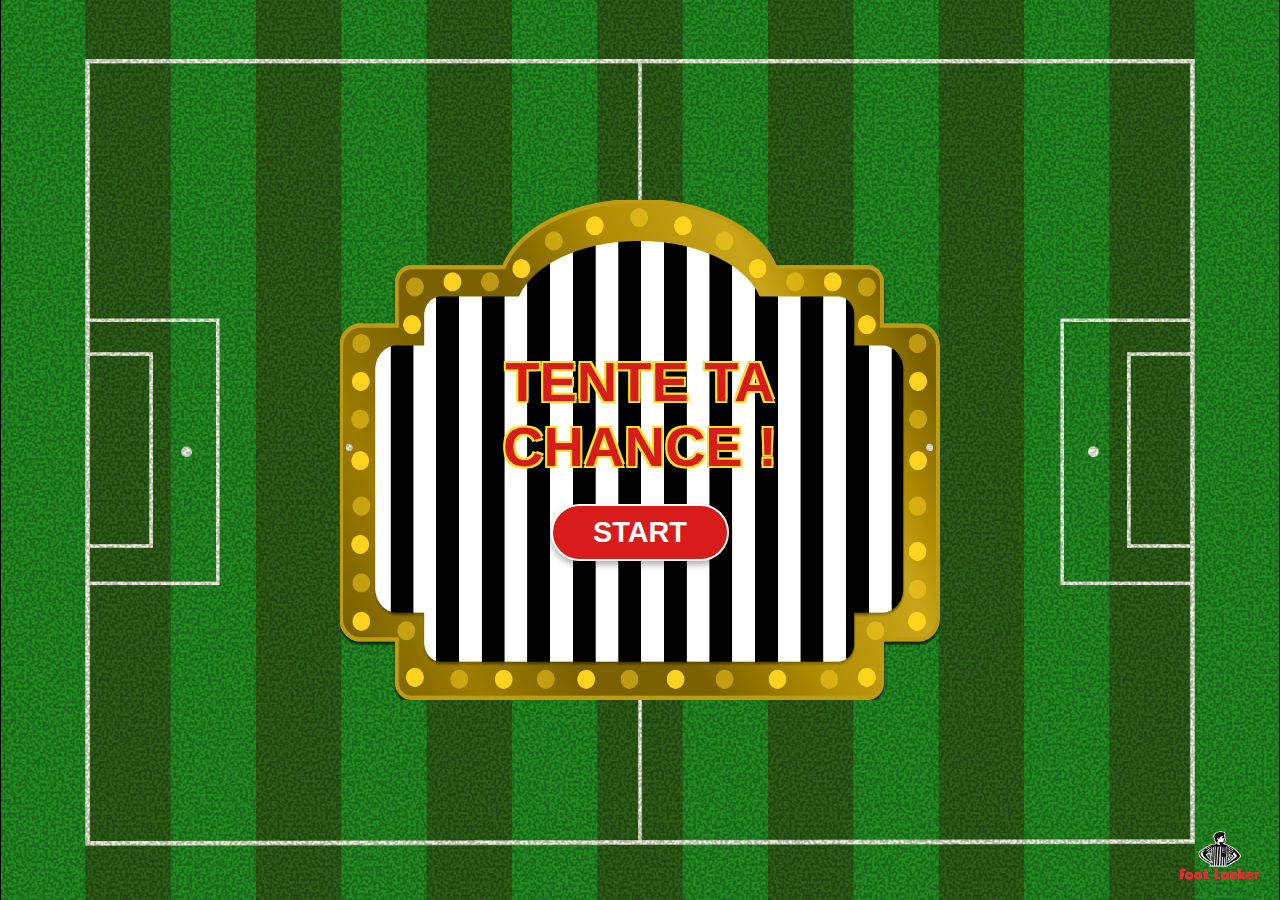
<file: index.html>
<!DOCTYPE html>
<html lang="fr">
<head>
    <meta charset="UTF-8">
    <meta name="viewport" content="width=device-width, initial-scale=1.0">
    <title>Jeu - Tente ta chance</title>
    <link rel="stylesheet" href="css/style.css">
</head>
<body class="home-page">

    <!-- Conteneur du cadre doré avec rayures -->
    <div class="card-container">
        <h1 class="main-title">TENTE TA CHANCE !</h1>
        <a href="page2.html" class="btn-start">START</a>
    </div>

    <!-- Logo Foot Locker en bas à droite -->
    <img src="images/foot-locker-logo 1.png" alt="Foot Locker Logo" class="logo-corner">

</body>
</html>
</file>
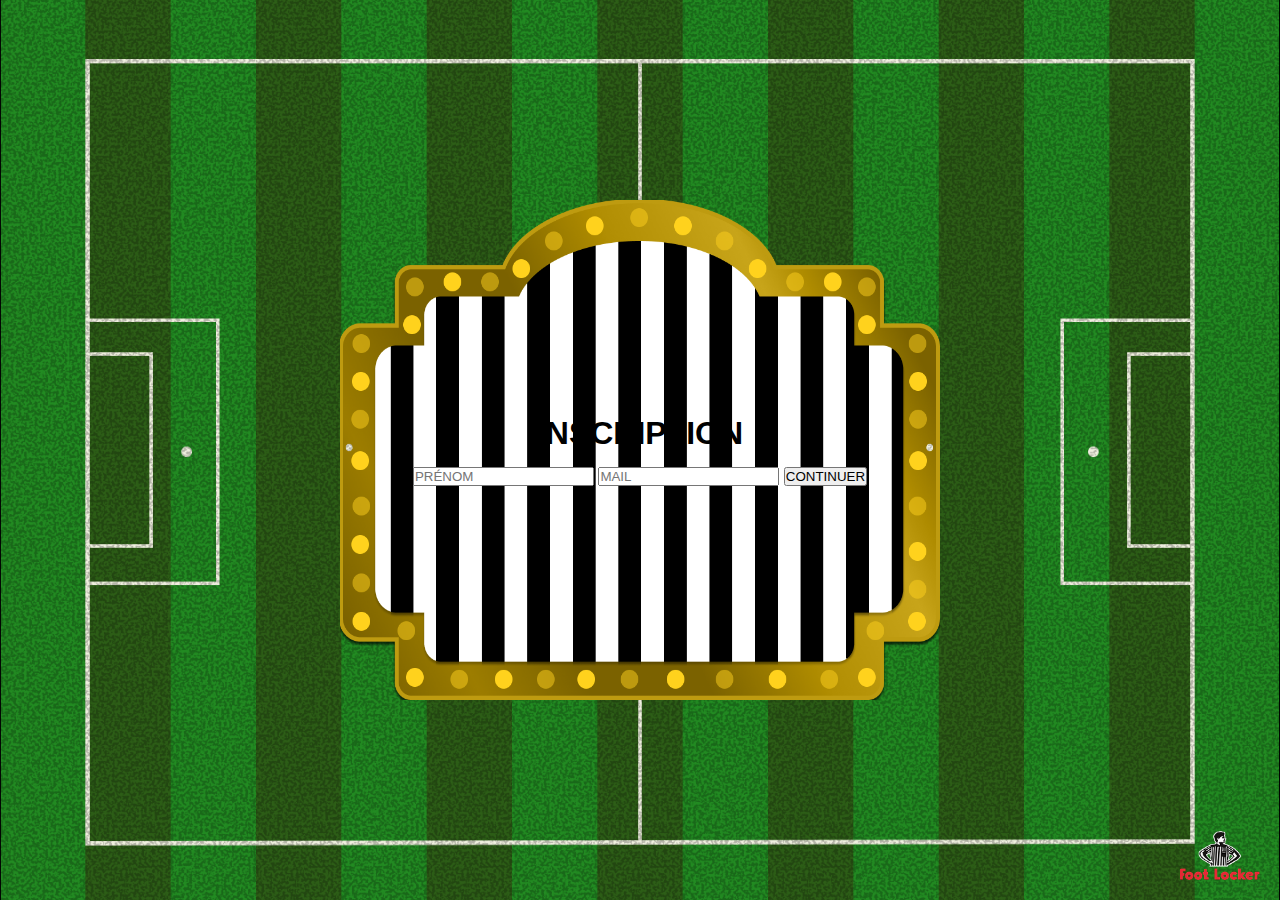
<file: page2.html>
<!DOCTYPE html>
<html lang="fr">
<head>
    <meta charset="UTF-8">
    <meta name="viewport" content="width=device-width, initial-scale=1.0">
    <title>Inscription - Jeu</title>
    <link rel="stylesheet" href="css/style.css">
</head>
<body class="inscription-page">

    <!-- Conteneur du cadre doré avec formulaire -->
    <div class="card-container">
        <h1 class="form-title">INSCRIPTION</h1>
        
        <form class="inscription-form" action="page3.html" method="get">
            <input type="text" name="prenom" placeholder="PRÉNOM" required class="form-input">
            <input type="email" name="email" placeholder="MAIL" required class="form-input">
            
            <button type="submit" class="btn-continue">CONTINUER</button>
        </form>
    </div>

    <!-- Logo Foot Locker en bas à droite -->
    <img src="images/foot-locker-logo 1.png" alt="Foot Locker Logo" class="logo-corner">

</body>
</html>
</file>
<file: css/style.css>
/* =========================================
   1. GLOBAL RESET
   ========================================= */
:root {
    --font-main: 'Jersey 10', 'Bebas Neue', sans-serif;
}

* { margin: 0; padding: 0; box-sizing: border-box; }

body {
    display: flex;
    justify-content: center;
    align-items: center;
    min-height: 100vh;
    font-family: var(--font-main);
    background-image: url('../images/Desktop14.png'); /* Background */
    background-position: center;
    background-size: cover;
    overflow: hidden; 
}

img { max-width: 100%; height: auto; display: block; }

/* =========================================
   2. THE CARD (DEFAULT: PAGE 1 & 2)
   ========================================= */
.card-container {
    background-image: url('../images/game-wrapper.png');
    background-size: 100% 100%; /* Forces image to stretch to fit */
    background-repeat: no-repeat;
    background-position: center;
    
    /* FIX: Made it taller so the Form fits nicely */
    width: 600px;  
    height: 500px; 
    
    display: flex;
    flex-direction: column;
    justify-content: center;
    align-items: center;
    gap: 15px; 
    padding: 40px; 
    position: relative;
}

/* --- TITLE (Default) --- */
.main-title {
    font-family: 'Impact', sans-serif;
    font-size: 3.5rem; 
    color: #D81B1B;
    text-transform: uppercase;
    text-shadow: -2px -2px 0 #f5e12e, 2px -2px 0 #f5e12e, -2px 2px 0 #f5e12e, 2px 2px 0 #f5e12e;
    
    /* FIX: Pushes title down slightly from the top edge */
    margin-top: 10px; 
    text-align: center;
}

/* =========================================
   3. THE EXCEPTION (PAGE 3 ONLY)
   (This is the Big Card for the Slot Machine)
   ========================================= */
.card-container.game-mode {
    width: 900px;  /* Wider for the game */
    height: 600px; /* Taller for the game */
    gap: 10px; 
}

/* Make title bigger ONLY on Page 3 */
.card-container.game-mode .main-title {
    font-size: 4.5rem; 
    margin-top: -30px;
}

/* =========================================
   4. FORM STYLES (Page 2 Fixes)
   ========================================= */
.game-form {
    display: flex;
    flex-direction: column;
    width: 70%;      /* Narrower so it looks neat */
    gap: 12px;       /* Space between inputs */
    align-items: center;
    margin-top: 10px;
}

.game-form input {
    width: 100%;
    padding: 10px 15px;
    border: 2px solid #000;
    border-radius: 5px;
    font-size: 1rem;
    outline: none;
    font-family: inherit;
}

.game-form input:focus { border-color: #FF0000; }

/* BUTTONS (Start & Form) */
.btn-start, .btn-form {
    text-decoration: none;
    background-color: #D81B1B;
    color: white;
    font-weight: bold;
    font-size: 1.8rem; /* Slightly smaller text */
    padding: 10px 40px;
    border-radius: 50px;
    border: 2px solid white;
    box-shadow: 0 4px 6px rgba(0,0,0,0.3);
    cursor: pointer;
    transition: transform 0.2s;
    font-family: inherit;
    margin-top: 10px;
}

.btn-start:hover, .btn-form:hover { transform: scale(1.05); }

/* =========================================
   5. SLOT MACHINE (Page 3 Only)
   ========================================= */
.slot-machine {
    overflow: visible !important; 
    position: relative; 
    width: fit-content;
    margin: 20px auto; 
    
    display: flex !important;
    align-items: center;
    justify-content: center;
    gap: 15px; 
    
    border: 12px solid transparent; 
    border-radius: 30px;
    background: linear-gradient(white, white) padding-box, linear-gradient(to bottom, #E6C85D 0%, #BE9B10 100%) border-box;
    
    padding: 10px 30px;         
    box-shadow: 0 10px 30px rgba(0,0,0,0.5);
    z-index: 10;
}

.reel {
    width: 110px; 
    height: 110px;
    background: transparent;
    display: flex;
    align-items: center;
    justify-content: center;
}

.reel img { width: 90%; height: auto; object-fit: contain; }

/* =========================================
   6. THE LEVER
   ========================================= */
.lever-container {
    position: absolute;
    top: 50%;
    transform: translateY(-50%);
    right: -70px; 
    width: 60px;
    height: 140px;
    display: flex;
    flex-direction: column;
    align-items: center;
    z-index: 100 !important;
    overflow: visible;
}

.lever-ball {
    width: 50px;
    height: 50px;
    background: radial-gradient(circle at 30% 30%, #ff4d4d, #cc0000);
    border-radius: 50%;
    box-shadow: 0 5px 10px rgba(0,0,0,0.4);
    position: absolute;
    top: 0;
    z-index: 102; 
}

.lever-stick {
    width: 12px;
    height: 90px;
    background: linear-gradient(90deg, #999, #fff, #666);
    border-radius: 6px;
    margin-top: 20px;
    z-index: 101;
}

/* =========================================
   7. FOOTER LOGO
   ========================================= */
.logo-corner {
    position: absolute;
    bottom: 20px;
    right: 20px;
    width: 80px; 
}
</file>
